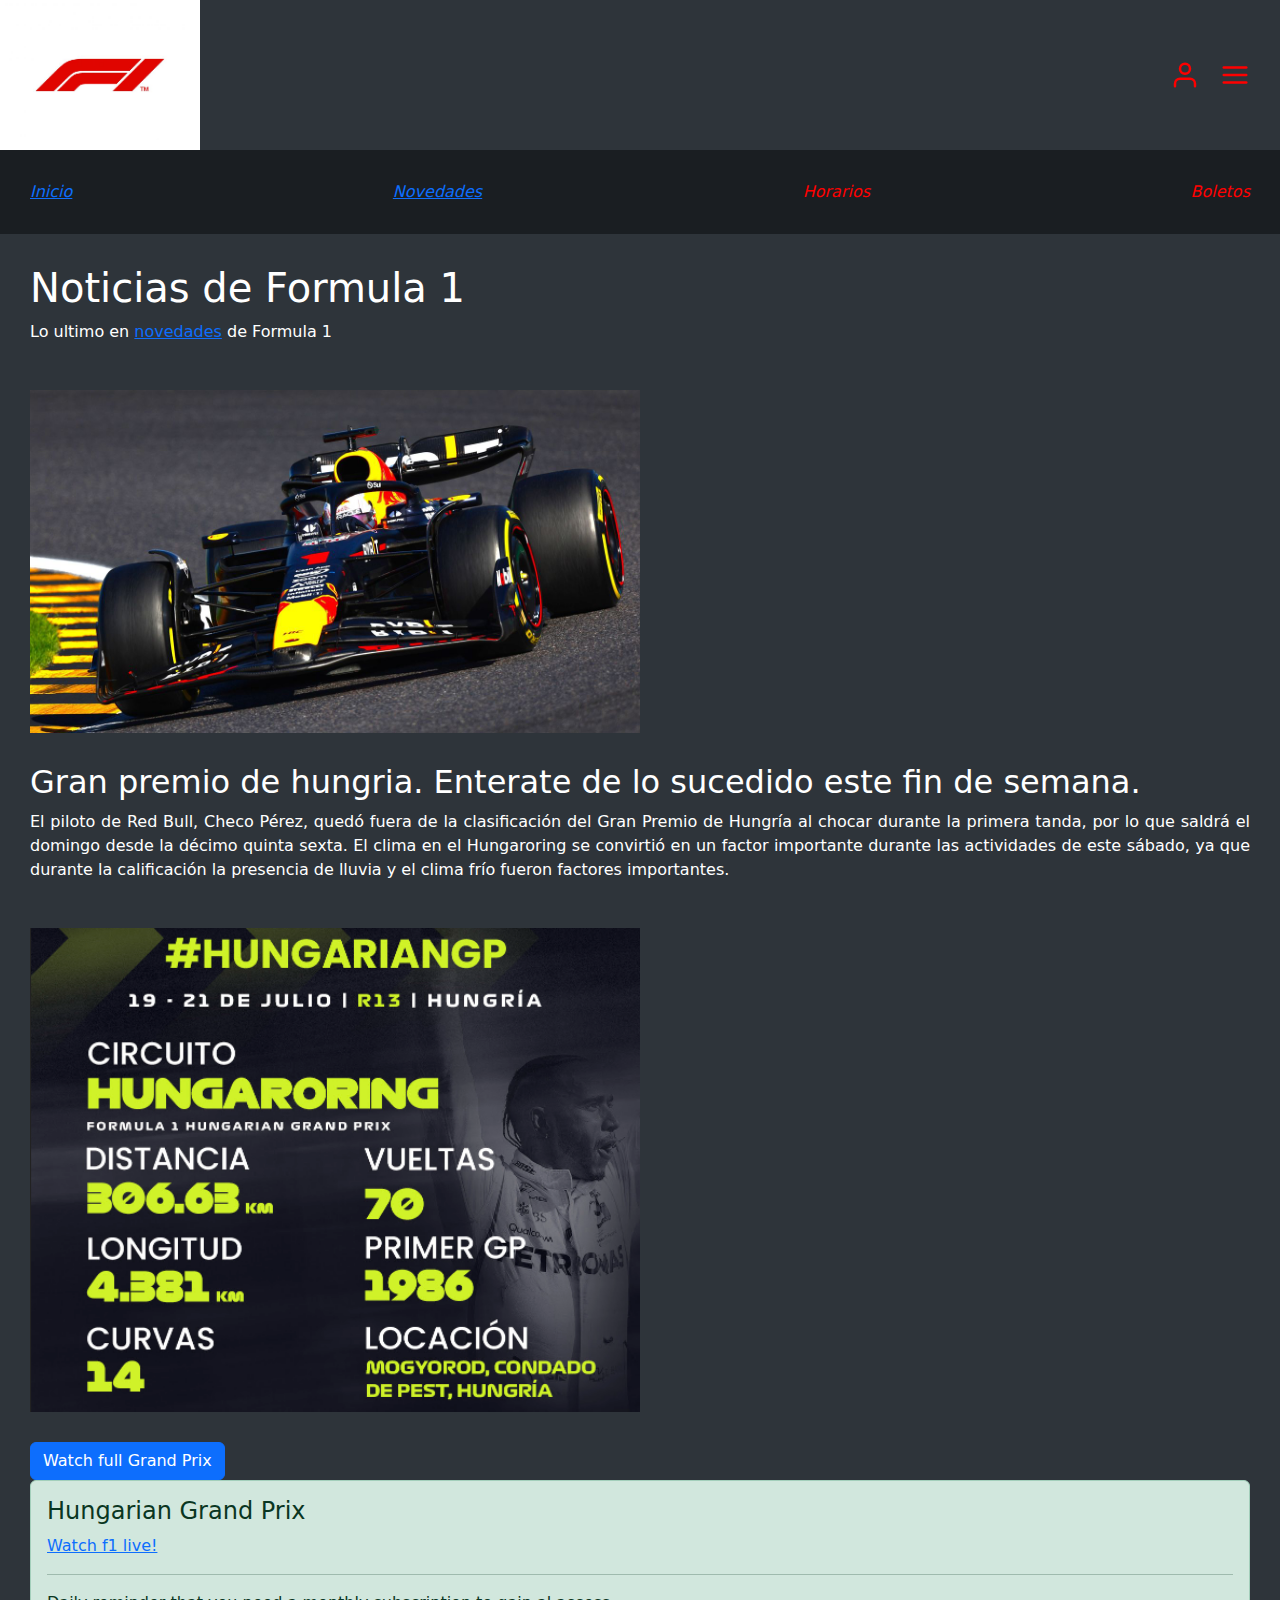
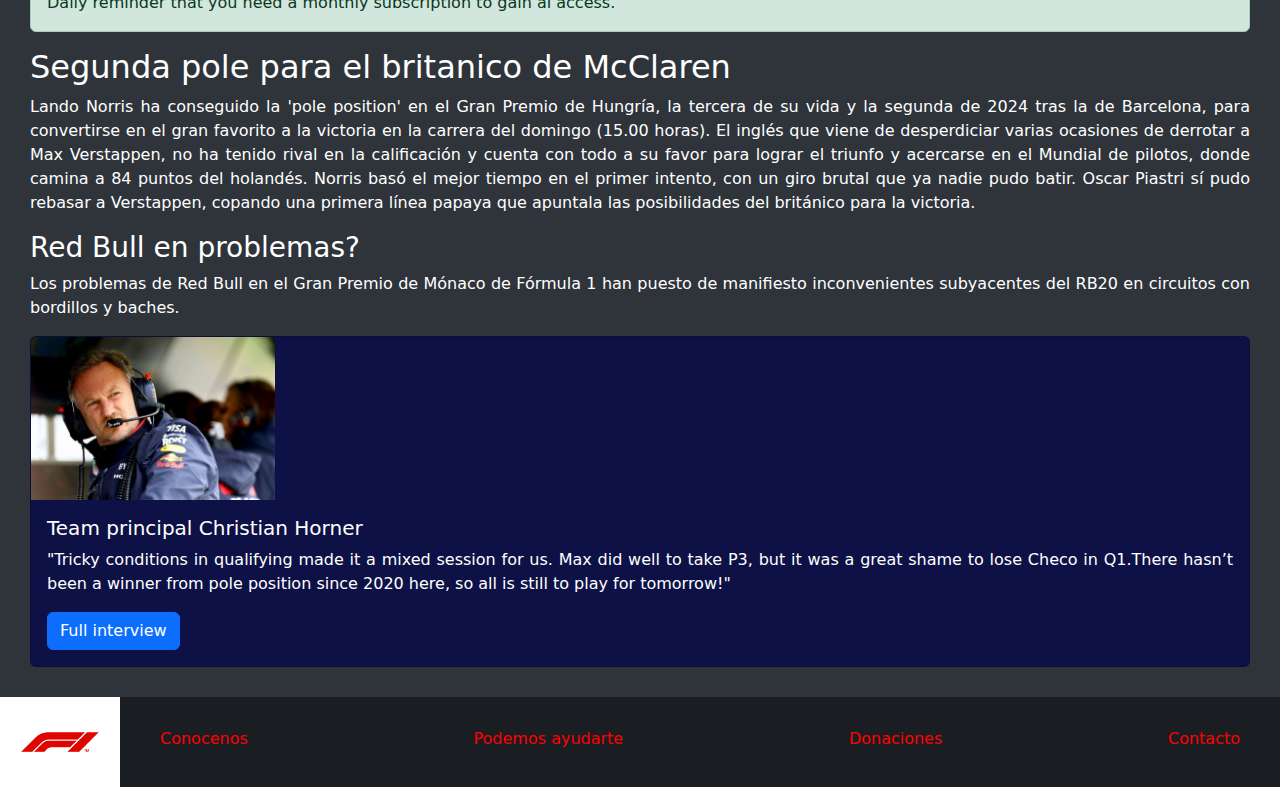
<file: index.html>
<!DOCTYPE html>
<html lang="en">
<head>
    <meta charset="UTF-8">
    <meta name="viewport" content="width=device-width, initial-scale=1.0">
    <link href="https://cdn.jsdelivr.net/npm/bootstrap@5.3.3/dist/css/bootstrap.min.css" rel="stylesheet" integrity="sha384-QWTKZyjpPEjISv5WaRU9OFeRpok6YctnYmDr5pNlyT2bRjXh0JMhjY6hW+ALEwIH" crossorigin="anonymous">
    <link rel="stylesheet" href="./css/main.css">
    <title>Noticias F1</title>
</head>
<body>
    <script src="https://cdn.jsdelivr.net/npm/bootstrap@5.3.3/dist/js/bootstrap.bundle.min.js" integrity="sha384-YvpcrYf0tY3lHB60NNkmXc5s9fDVZLESaAA55NDzOxhy9GkcIdslK1eN7N6jIeHz" crossorigin="anonymous"></script>
    
    <header>
        <img src="./img/f1-formula-18381.jpg" alt="logo" class="logo">

        <nav class="nav__header">
            <img src="./img/user (2).svg" alt="user" class="user">
            <img src="./img/menu.svg" alt="menu" class="menu">
        </nav>
    </header>

    <main>
       <nav class="nav__main">
        <i><a href="./index.html">Inicio</a></i>
        <i><a href="./novedades-F1.html">Novedades</a></i>
        <i>Horarios</i>
        <i>Boletos</i>
       </nav>

       <section class="content">
            <h1>Noticias de Formula 1</h1>
            <P>Lo ultimo en <a href="novedades-F1.html">novedades</a> de Formula 1  </P>
            <img src="./img/novedades-img.jpg" class="novedades__img">
    
            <h2> Gran premio de hungria. Enterate de lo sucedido este fin de semana.</h2>
            <p>El piloto de Red Bull, Checo Pérez, quedó fuera de la clasificación del Gran Premio de Hungría al chocar durante la primera tanda, por lo que saldrá el domingo desde la décimo quinta sexta.
                El clima en el Hungaroring se convirtió en un factor importante durante las actividades de este sábado, ya que durante la calificación la presencia de lluvia y el clima frío fueron factores importantes.
            </p>
            <img src="./img/novedades-hungria.png" class="hungria__img">

            <div id="liveAlertPlaceholder"></div>
            <button type="button" class="btn btn-primary" id="liveAlertBtn">Watch full Grand Prix</button>

            <div class="alert alert-success" role="alert">
                <h4 class="alert-heading">Hungarian Grand Prix</h4>
                <p><a href="https://f1tv.formula1.com/">Watch f1 live!</a></p>
                <hr>
                <p class="mb-0">Daily reminder that you need a monthly subscription to gain al access.</p>
              </div>

            <h2>Segunda pole para el britanico de McClaren</h2>
            <p>Lando Norris ha conseguido la 'pole position' en el Gran Premio de Hungría, la tercera de su vida y la segunda de 2024 tras la de Barcelona, para convertirse en el gran favorito a la victoria en la carrera 
                del domingo (15.00 horas). El inglés que viene de desperdiciar varias ocasiones de derrotar a Max Verstappen, no ha tenido rival en la calificación y cuenta con todo a su favor para lograr el triunfo y 
                acercarse en el Mundial de pilotos, donde camina a 84 puntos del holandés. Norris basó el mejor tiempo en el primer intento, con un giro brutal que ya nadie pudo batir. Oscar Piastri sí pudo rebasar a 
                Verstappen, copando una primera línea papaya que apuntala las posibilidades del británico para la victoria.
            </p>
            <h3>Red Bull en problemas?</h3>
            <p>Los problemas de Red Bull en el Gran Premio de Mónaco de Fórmula 1 han puesto de manifiesto inconvenientes subyacentes del RB20 en circuitos con bordillos y baches.
            </p>

            <div class="card">
                <img src="./img/christian-horner-director-de-r.jpg" class="card-img-top" alt="christian__horner" style="width: 20%;">
              
                <div class="card-body">
                  <h5 class="card-title">Team principal Christian Horner</h5>
                  <p class="card-text">"Tricky conditions in qualifying made it a mixed session for us. Max did well to take P3, but 
                    it was a great shame to lose Checo in Q1.There hasn’t been a winner from pole position since 2020 here, so all 
                    is still to play for tomorrow!"
                  </p>
                  <a href="#" class="btn btn-primary">Full interview</a>
                </div>
              </div>
       </section>
    </main>
    
    <footer>
        <img src="./img/f1-formula-18381.jpg" alt="logo" class="footer__logo">

        <section class="nav__footer">
            <nav>Conocenos</nav>
            <nav>Podemos ayudarte</nav>
            <nav>Donaciones</nav>
            <nav>Contacto</nav>
        </section>
    </footer>
</body>
</html>
</file>
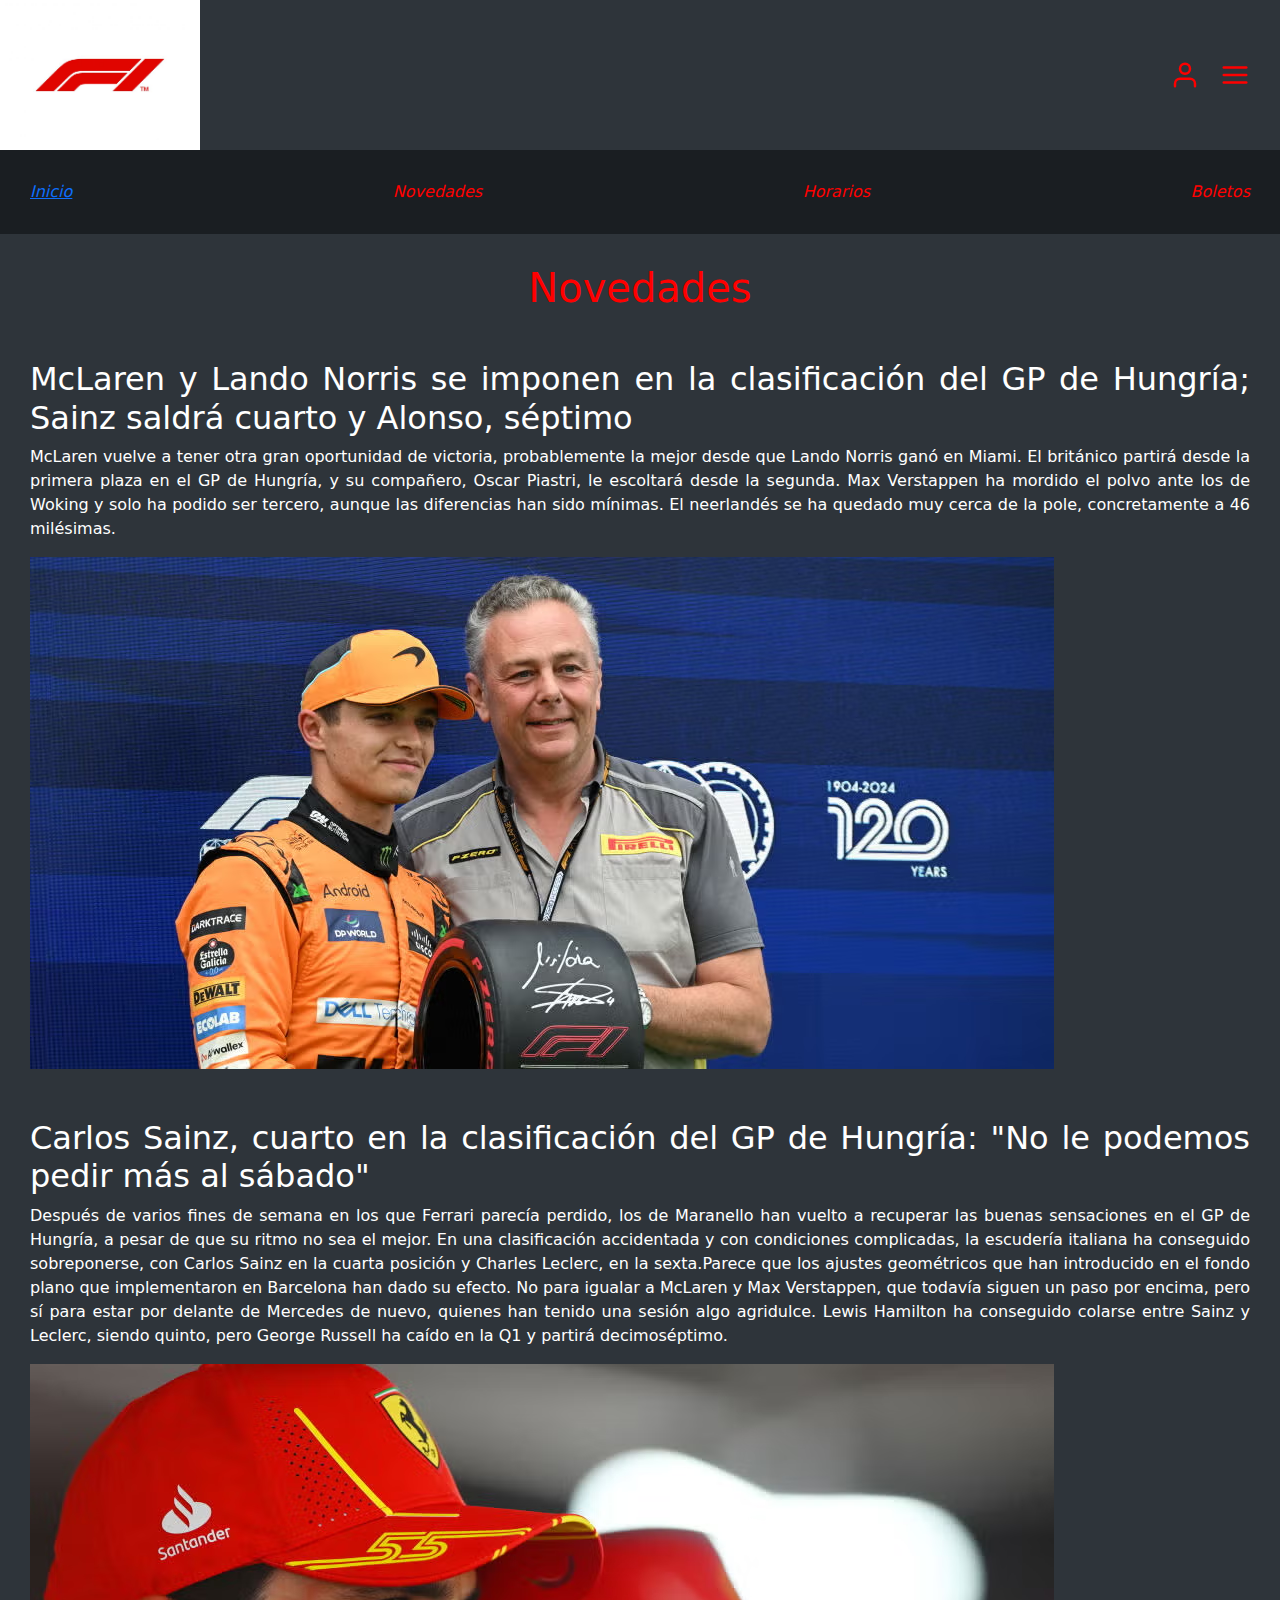
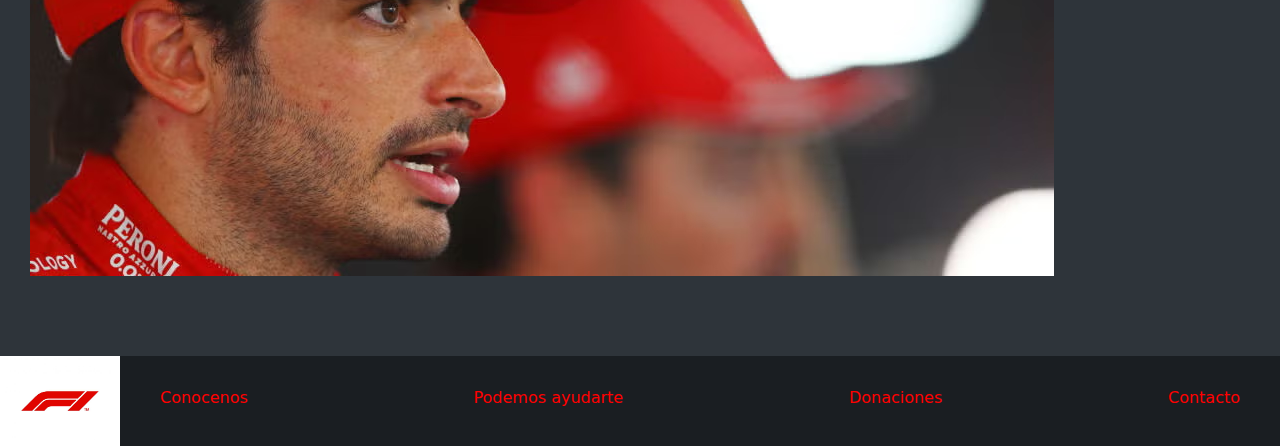
<file: novedades-F1.html>
<!DOCTYPE html>
<html lang="en">
<head>
    <meta charset="UTF-8">
    <meta name="viewport" content="width=device-width, initial-scale=1.0">
    <link href="https://cdn.jsdelivr.net/npm/bootstrap@5.3.3/dist/css/bootstrap.min.css" rel="stylesheet" integrity="sha384-QWTKZyjpPEjISv5WaRU9OFeRpok6YctnYmDr5pNlyT2bRjXh0JMhjY6hW+ALEwIH" crossorigin="anonymous">
    <link rel="stylesheet" href="./css/secondary.css">
    <title>Novedades</title>
</head>
<body>
    <script src="https://cdn.jsdelivr.net/npm/bootstrap@5.3.3/dist/js/bootstrap.bundle.min.js" integrity="sha384-YvpcrYf0tY3lHB60NNkmXc5s9fDVZLESaAA55NDzOxhy9GkcIdslK1eN7N6jIeHz" crossorigin="anonymous"></script>
    
    <header>
        <img src="./img/f1-formula-18381.jpg" alt="logo" class="logo">

        <nav class="nav__header">
            <img src="./img/user (2).svg" alt="user" class="user">
            <img src="./img/menu.svg" alt="menu" class="menu">
        </nav>
    </header>

    <main>
       <nav class="nav__main">
        <i><a href="./index.html">Inicio</a></i>
        <i>Novedades</i>
        <i>Horarios</i>
        <i>Boletos</i>
       </nav>

        <section class="content">
            <article class="novedades">
                <h1>Novedades</h1>
            </article>

            <article class="content__1">
                <h2>McLaren y Lando Norris se imponen en la clasificación del GP de Hungría; Sainz saldrá cuarto y Alonso, séptimo</h2>
                <p>McLaren vuelve a tener otra gran oportunidad de victoria, probablemente la mejor desde que Lando Norris ganó en Miami. 
                    El británico partirá desde la primera plaza en el GP de Hungría, y su compañero, Oscar Piastri, le escoltará desde la 
                    segunda. Max Verstappen ha mordido el polvo ante los de Woking y solo ha podido ser tercero, aunque las diferencias 
                    han sido mínimas. El neerlandés se ha quedado muy cerca de la pole, concretamente a 46 milésimas.
                </p>
                <img src="./img/novedades_norris.avif" alt="foto-norris" class="norris__photo">
            </article>

            <article class="content__2">
                <h2>Carlos Sainz, cuarto en la clasificación del GP de Hungría: "No le podemos pedir más al sábado"</h2>
                <p>Después de varios fines de semana en los que Ferrari parecía perdido, los de Maranello han vuelto a recuperar las buenas 
                    sensaciones en el GP de Hungría, a pesar de que su ritmo no sea el mejor. En una clasificación accidentada y con 
                    condiciones complicadas, la escudería italiana ha conseguido sobreponerse, con Carlos Sainz en la cuarta posición y 
                    Charles Leclerc, en la sexta.Parece que los ajustes geométricos que han introducido en el fondo plano que implementaron
                    en Barcelona han dado su efecto. No para igualar a McLaren y Max Verstappen, que todavía siguen un paso por encima, pero
                    sí para estar por delante de Mercedes de nuevo, quienes han tenido una sesión algo agridulce. Lewis Hamilton ha conseguido
                    colarse entre Sainz y Leclerc, siendo quinto, pero George Russell ha caído en la Q1 y partirá decimoséptimo.
                </p>
                <img src="./img/novedades_carlos.avif" alt="foto-carlos" class="carlos__photo">
            </article>
        </section>
    </main>

    <footer>
        <img src="./img/f1-formula-18381.jpg" alt="logo" class="footer__logo">

        <section class="nav__footer">
            <nav>Conocenos</nav>
            <nav>Podemos ayudarte</nav>
            <nav>Donaciones</nav>
            <nav>Contacto</nav>
        </section>
    </footer>
</body>
</html>
</file>
<file: css/main.css>
body {
  box-sizing: border-box;
  width: 100%;
}

header {
  display: flex;
  align-items: center;
  justify-content: space-between;
  background-color: rgb(46, 52, 58);
}

.logo {
  width: 200px;
}

.nav__header {
  display: flex;
  justify-content: end;
  padding: 20px 30px;
  gap: 20px;
}
.nav__header .user {
  width: 30px;
}
.nav__header .user:hover {
  cursor: pointer;
  transition: all 0.3s ease;
  transform: scale(1.3);
}
.nav__header .menu {
  width: 30px;
}
.nav__header .menu:hover {
  cursor: pointer;
  transition: all 0.3s ease;
  transform: scale(1.4);
}

.nav__main {
  display: flex;
  align-items: center;
  justify-content: space-between;
  background-color: rgb(26, 30, 34);
  color: red;
  padding: 30px;
  gap: 20px;
  cursor: pointer;
}

.content {
  text-align: justify;
  background-color: rgb(46, 52, 58);
  color: white;
  padding: 30px;
  width: 100%;
}

.novedades__img {
  width: 50%;
  padding: 30px 0px;
}

.hungria__img {
  width: 50%;
  padding: 30px 0px;
}

.card {
  background-color: rgb(14, 17, 69);
  color: white;
}

footer {
  display: flex;
  justify-content: space-between;
  width: 100%;
  background-color: rgb(26, 30, 34);
  color: red;
}

.footer__logo {
  width: 120px;
}

.nav__footer {
  display: flex;
  justify-content: space-between;
  width: 100%;
  padding: 30px 40px;
  gap: 300px;
}
.nav__footer:hover {
  cursor: pointer;
}

@media (max-width: 1400px) {
  .nav__footer {
    box-sizing: border-box;
    width: 100%;
    gap: 100px;
  }
}
@media (max-width: 780px) {
  .nav__footer {
    display: grid;
    grid-template-columns: 1fr 1fr;
  }
}/*# sourceMappingURL=main.css.map */
</file>
<file: css/secondary.css>
body {
  box-sizing: border-box;
  width: 100%;
}

header {
  display: flex;
  align-items: center;
  justify-content: space-between;
  background-color: rgb(46, 52, 58);
}

.logo {
  width: 200px;
}

.nav__header {
  display: flex;
  justify-content: end;
  padding: 20px 30px;
  gap: 20px;
}
.nav__header .user {
  width: 30px;
}
.nav__header .user:hover {
  cursor: pointer;
  transition: all 0.3s ease;
  transform: scale(1.3);
}
.nav__header .menu {
  width: 30px;
}
.nav__header .menu:hover {
  cursor: pointer;
  transition: all 0.3s ease;
  transform: scale(1.4);
}

.nav__main {
  display: flex;
  align-items: center;
  justify-content: space-between;
  background-color: rgb(26, 30, 34);
  color: red;
  padding: 30px;
  gap: 20px;
  cursor: pointer;
}

.content {
  text-align: justify;
  background-color: rgb(46, 52, 58);
  color: white;
  padding: 30px;
  width: 100%;
}

.novedades {
  display: flex;
  justify-content: center;
  padding-bottom: 40px;
  color: red;
}

.content__1 {
  padding-bottom: 50px;
}

.content__2 {
  padding-bottom: 50px;
}

footer {
  display: flex;
  justify-content: space-between;
  width: 100%;
  background-color: rgb(26, 30, 34);
  color: red;
}

.footer__logo {
  width: 120px;
}

.nav__footer {
  display: flex;
  justify-content: space-between;
  padding: 30px 40px;
  gap: 300px;
}
.nav__footer:hover {
  cursor: pointer;
}

@media (max-width: 1400px) {
  .nav__footer {
    box-sizing: border-box;
    width: 100%;
    gap: 100px;
  }
}
@media (max-width: 780px) {
  .nav__footer {
    display: grid;
    grid-template-columns: 1fr 1fr;
  }
}/*# sourceMappingURL=secondary.css.map */
</file>
